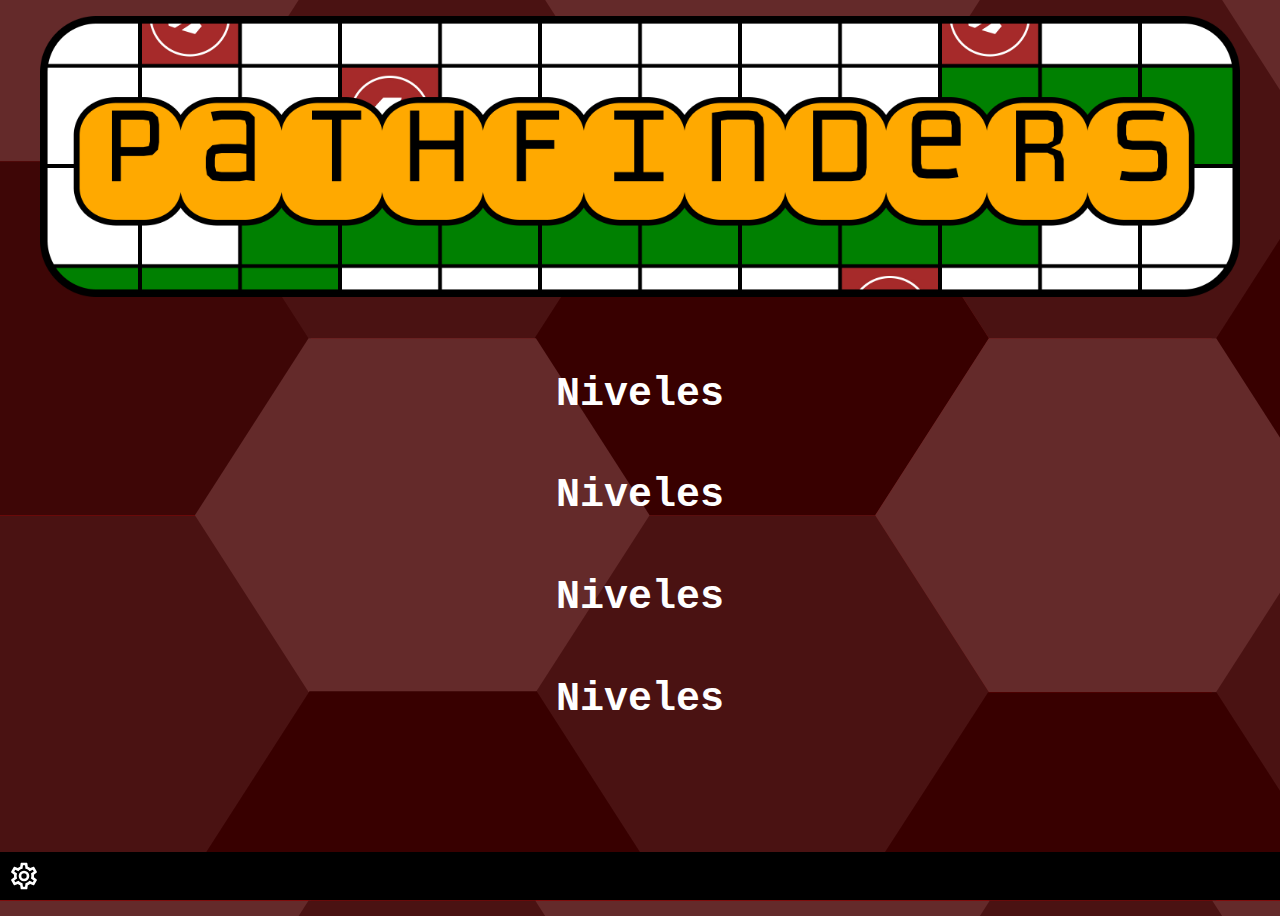
<file: index.html>
<!DOCTYPE html>
<html lang="es">

<head>
    <meta charset="utf-8">
    <meta name="viewport" content="width=device-width,initial-scale=1">
    <link rel="shortcut icon" href="icons/icon.svg">

    <title>Pathfinders</title>
    <meta name="description" content="descripción de la web, se recomienda 90 caracteres">
    <meta name="keywords" content="palabras clave, separadas, por comas">

    <meta property="og:type" content="website" />
    <meta property="og:title" content="Título" />
    <meta property="og:description" content="descripción de la web, se recomienda 90 caracteres" />
    <meta property="og:image" content="https://www.youtube.com/s/desktop/12d6b690/img/favicon_144.png" />

    <link rel="stylesheet" href="style/index.css">
    <script type="module" src="js/app.js"></script>
</head>

<body style="background-color: darkred;">
    <brand-component></brand-component>
    <footer-component></footer-component>
</body>


</html>
</file>
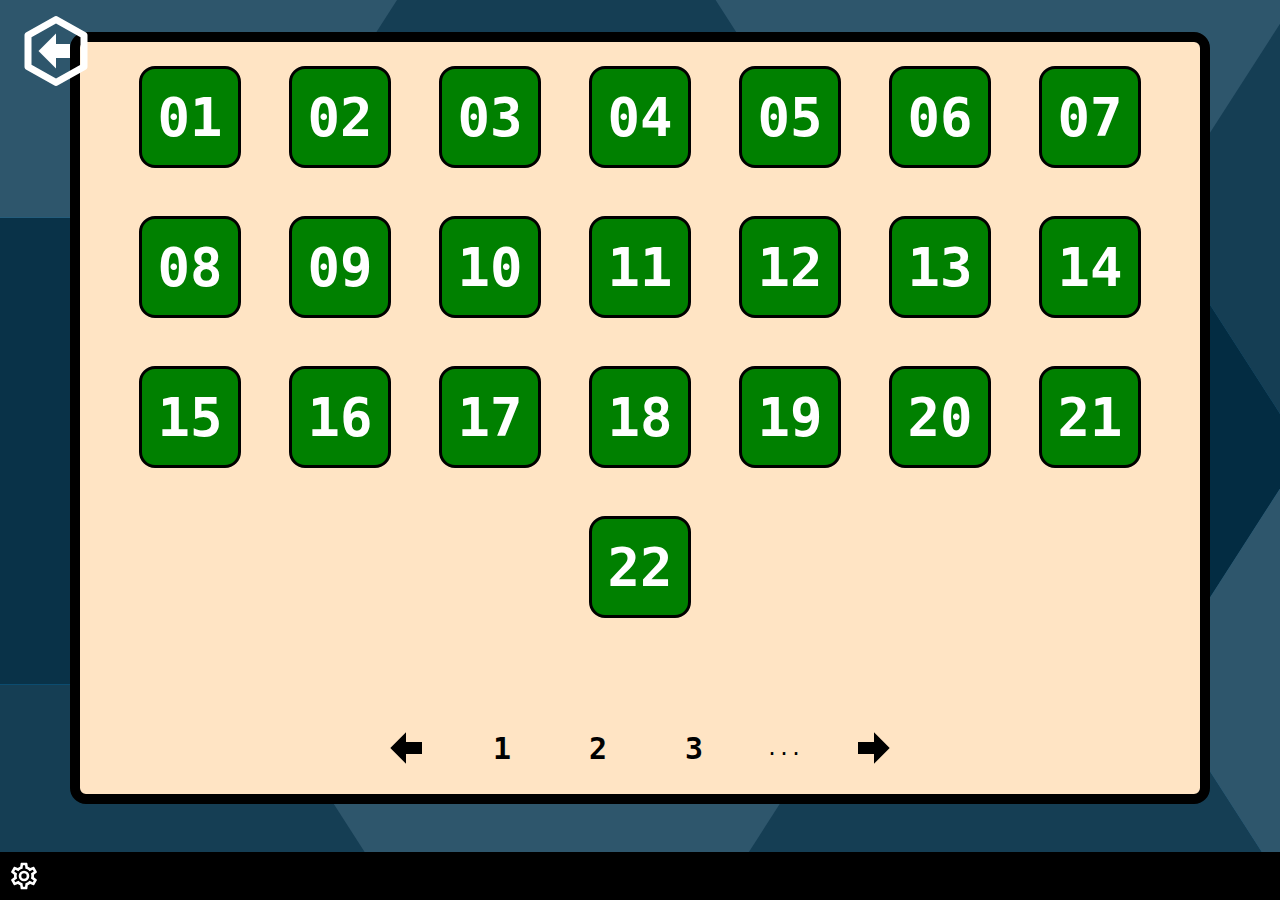
<file: select.html>
<!DOCTYPE html>
<html lang="es">

<head>
    <meta charset="utf-8">
    <meta name="viewport" content="width=device-width,initial-scale=1">
    <link rel="shortcut icon" href="icons/icon.svg">

    <title>Pathfinders</title>
    <meta name="description" content="descripción de la web, se recomienda 90 caracteres">
    <meta name="keywords" content="palabras clave, separadas, por comas">

    <meta property="og:type" content="website" />
    <meta property="og:title" content="Título" />
    <meta property="og:description" content="descripción de la web, se recomienda 90 caracteres" />
    <meta property="og:image" content="https://www.youtube.com/s/desktop/12d6b690/img/favicon_144.png" />

    <link rel="stylesheet" href="style/index.css">
    <script type="module" src="js/app.js"></script>
</head>

<body>
    <return-component></return-component>
    <select-component></select-component>
    <footer-component></footer-component>
</body>


</html>
</file>
<file: style/index.css>
body {
    background-image: url(../images/background.svg);
    background-size: cover;
    background-position-y: -1rem;
    background-color: rgb(8, 112, 168);
    height: 100vh;
    margin: 0;
    gap: 2rem;
    font-family: monospace;
    overflow: hidden;
}
</file>
